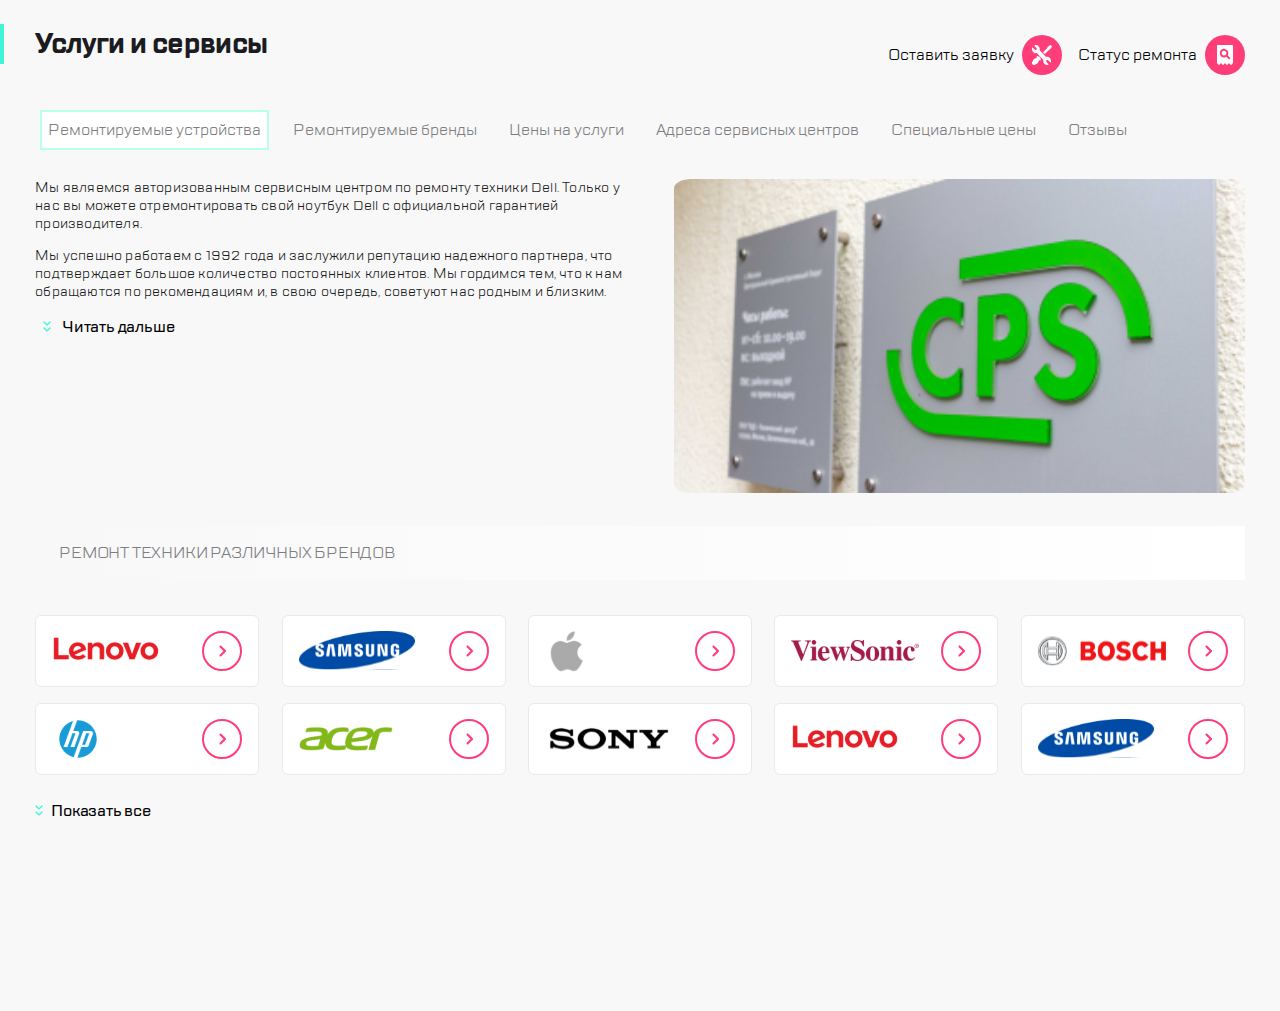
<file: index.html>
<!DOCTYPE html>
<html lang="ru">

<head>
    <meta charset="UTF-8">
    <meta name="viewport" content="width=device-width, initial-scale=1.0">
    <title>Document</title>
    <link rel="stylesheet" href="main.css">
    <link rel="stylesheet" href="https://cdn.jsdelivr.net/npm/swiper@9/swiper-bundle.min.css" />
</head>

<body>
    <header class="header">
        <div class="menu">
            <button class="menu__button">
                <svg width="40" height="40" viewBox="0 0 40 40" fill="none" xmlns="http://www.w3.org/2000/svg">
                    <rect width="40" height="40" rx="20" fill="#FF3E79" />
                    <path fill-rule="evenodd" clip-rule="evenodd" d="M11 13C11 12.4477 11.4477 12 12 12H28C28.5523 12 29 12.4477 29 13C29 13.5523 28.5523 14 28 14H12C11.4477 14 11 13.5523 11 13ZM11 20C11 19.4477 11.4477 19 12 19H20C20.5523 19 21 19.4477 21 20C21 20.5523 20.5523 21 20 21H12C11.4477 21 11 20.5523 11 20ZM12 26C11.4477 26 11 26.4477 11 27C11 27.5523 11.4477 28 12 28H24C24.5523 28 25 27.5523 25 27C25 26.4477 24.5523 26 24 26H12Z" fill="white" />
                </svg>
            </button>
            <img src="img/logo.svg" alt="Логотип CPS" class="menu__image">
        </div>
        <div class="buttons">
            <div class="large-menu">
                <button class="large-menu__button">
                    <svg width="40" height="40" viewBox="0 0 40 40" fill="none" xmlns="http://www.w3.org/2000/svg">
                        <rect width="40" height="40" rx="20" fill="#FF3E79" />
                        <path fill-rule="evenodd" clip-rule="evenodd" d="M12.7602 23.25L15.3002 22.96C15.9102 22.89 16.5102 23.1 16.9402 23.53L18.7802 25.37C21.6102 23.93 23.9302 21.62 25.3702 18.78L23.5202 16.93C23.0902 16.5 22.8802 15.9 22.9502 15.29L23.2402 12.77C23.3602 11.76 24.2102 11 25.2302 11H26.9602C28.0902 11 29.0302 11.94 28.9602 13.07C28.4302 21.61 21.6002 28.43 13.0702 28.96C11.9402 29.03 11.0002 28.09 11.0002 26.96V25.23C10.9902 24.22 11.7502 23.37 12.7602 23.25Z" fill="white" />
                    </svg>
                </button>
                <button class="large-menu__button">
                    <svg width="40" height="40" viewBox="0 0 40 40" fill="none" xmlns="http://www.w3.org/2000/svg">
                        <rect width="40" height="40" rx="20" fill="#FF3E79" />
                        <path fill-rule="evenodd" clip-rule="evenodd" d="M28 11H12C10.9 11 10.01 11.9 10.01 13L10 31L14 26H28C29.1 26 30 25.1 30 24V13C30 11.9 29.1 11 28 11ZM21 22H15C14.45 22 14 21.55 14 21C14 20.45 14.45 20 15 20H21C21.55 20 22 20.45 22 21C22 21.55 21.55 22 21 22ZM25 17H15C14.45 17 14 16.55 14 16C14 15.45 14.45 15 15 15H25C25.55 15 26 15.45 26 16C26 16.55 25.55 17 25 17Z" fill="white" />
                        <mask id="mask0_0_1880" style="mask-type:luminance" maskUnits="userSpaceOnUse" x="10" y="11" width="20" height="20">
                            <path fill-rule="evenodd" clip-rule="evenodd" d="M28 11H12C10.9 11 10.01 11.9 10.01 13L10 31L14 26H28C29.1 26 30 25.1 30 24V13C30 11.9 29.1 11 28 11ZM21 22H15C14.45 22 14 21.55 14 21C14 20.45 14.45 20 15 20H21C21.55 20 22 20.45 22 21C22 21.55 21.55 22 21 22ZM25 17H15C14.45 17 14 16.55 14 16C14 15.45 14.45 15 15 15H25C25.55 15 26 15.45 26 16C26 16.55 25.55 17 25 17Z" fill="white" />
                        </mask>
                        <g mask="url(#mask0_0_1880)">
                        </g>
                    </svg>
                </button>
                <button class="large-menu__button">
                    <svg width="40" height="40" viewBox="0 0 40 40" fill="none" xmlns="http://www.w3.org/2000/svg">
                        <rect width="40" height="40" rx="20" fill="#FF3E79" />
                        <path d="M20.5 19C22.9853 19 25 16.9853 25 14.5C25 12.0147 22.9853 10 20.5 10C18.0147 10 16 12.0147 16 14.5C16 16.9853 18.0147 19 20.5 19Z" fill="white" />
                        <path d="M10.0166 26.6118C9.88693 27.3412 10.5352 28 11.339 28H28.6604C29.4902 28 30.1125 27.3412 29.9829 26.6118C29.2309 22.4 25.0561 20 19.9997 20C14.9433 20 10.7686 22.4 10.0166 26.6118Z" fill="white" />
                    </svg>
                </button>
            </div>
            <div class="m-buttons">
                <button class="m-buttons__button">
                    <span class="m-buttons__label">Оставить заявку</span>
                    <svg width="40" height="40" viewBox="0 0 40 40" fill="none" xmlns="http://www.w3.org/2000/svg">
                        <rect width="40" height="40" rx="20" fill="#FF3E79" />
                        <path d="M18.2581 23.4583L18.6668 23.0494L16.95 21.3322L16.5412 21.7411L16.3368 21.5367C16.0098 21.1687 15.6828 20.9643 15.3558 21.0052C15.1105 21.0052 14.9061 21.1687 14.7426 21.414C14.4973 21.8229 14.62 22.2726 14.6608 22.5588C14.6608 22.6406 14.7017 22.6815 14.7017 22.7632C14.7017 22.8859 14.7017 23.0494 14.4156 23.0903C14.0068 23.213 13.4754 23.3356 12.944 23.6218C12.2082 24.0307 11.7176 24.3987 11.4315 24.7666C9.91902 26.7291 10.0008 28.4055 10.0008 28.4872C10.0008 28.6099 10.0417 28.6917 10.1234 28.7325L11.2271 29.8773C11.3089 29.9591 11.3906 30 11.4724 30C11.4724 30 11.5133 30 11.595 30C12.0038 30 13.4754 29.9182 15.1922 28.569C15.5601 28.2828 15.928 27.7922 16.3368 27.0562C16.623 26.5656 16.7865 26.0341 16.8682 25.5844C16.95 25.2982 17.0726 25.2982 17.1953 25.2982C17.2361 25.2982 17.3179 25.339 17.3996 25.339C17.5631 25.3799 17.7267 25.4208 17.931 25.4208C18.1354 25.4208 18.3398 25.3799 18.5442 25.2573C18.7895 25.0937 18.953 24.8893 18.9939 24.644C19.0347 24.3169 18.8712 23.9898 18.5033 23.7036L18.2581 23.4583Z" fill="white" />
                        <path d="M26.884 14.8784L28.0188 14.326C28.0609 14.2835 28.1449 14.241 28.1869 14.1986L29.9101 11.8616C30.0362 11.6916 30.0362 11.4367 29.8681 11.3092L28.6913 10.1195C28.5652 9.99199 28.313 9.9495 28.1449 10.077L25.8333 11.8191C25.7913 11.8616 25.7493 11.9041 25.7072 11.989L25.1609 13.1363L21 17.2154L22.7652 19L26.884 14.8784Z" fill="white" />
                        <path d="M27.8527 23.0448C26.8636 22.0036 25.4393 21.6288 24.0941 22.0036L17.6453 15.1733C17.7244 14.7985 17.764 14.4653 17.764 14.0905C17.764 13.0493 17.3683 12.0081 16.6166 11.2167C15.588 10.0923 14.045 9.71742 12.6207 10.2172C12.5416 10.2588 12.4229 10.3838 12.3833 10.5504C12.3833 10.6753 12.4229 10.8003 12.502 10.9252L14.4406 12.966C14.8758 13.4241 14.8758 14.2154 14.4406 14.6735C14.0054 15.1317 13.2537 15.1317 12.8185 14.6735L10.8799 12.6328C10.7612 12.5495 10.6425 12.5078 10.4843 12.5495C10.3656 12.5495 10.2469 12.6744 10.2073 12.7994C9.73256 14.2571 10.0886 15.8813 11.1173 16.9642C11.8294 17.7555 12.8581 18.172 13.8867 18.172C14.2032 18.172 14.5593 18.1303 14.8758 18.047L21.3642 24.8773C21.0082 26.2933 21.4038 27.7927 22.3533 28.8339C23.105 29.6252 24.0546 30 25.0832 30C25.5184 30 25.914 29.9167 26.3492 29.7918C26.4679 29.7501 26.5866 29.6252 26.6262 29.5002C26.6658 29.3753 26.6262 29.2087 26.5075 29.1254L24.5689 27.0846C24.3711 26.8764 24.2128 26.5432 24.2128 26.21C24.2128 25.8768 24.3315 25.5853 24.5689 25.3354C24.8063 25.0855 25.0832 24.9606 25.3997 24.9606C25.7162 24.9606 25.9932 25.0855 26.2306 25.3354L28.1692 27.3762C28.2879 27.4595 28.4065 27.5011 28.5252 27.5011C28.6439 27.4595 28.7626 27.3762 28.8022 27.2512C28.9209 26.8348 29 26.3766 29 25.9185C29 24.8356 28.6044 23.7944 27.8527 23.0448Z" fill="white" />
                    </svg>
                </button>
                <button class="but-menu m-buttons__button">
                    <span class="m-buttons__label">Статус ремонта</span>
                    <svg width="40" height="40" viewBox="0 0 40 40" fill="none" xmlns="http://www.w3.org/2000/svg">
                        <rect width="40" height="40" rx="20" fill="#FF3E79" />
                        <path fill-rule="evenodd" clip-rule="evenodd" d="M12 11C12 10.4477 12.4477 10 13 10H27C27.5523 10 28 10.4477 28 11V28.5C27.1716 28.5 26.5001 29.1715 26.5 29.9999H25.5C25.4999 29.1715 24.8284 28.5 24 28.5C23.1716 28.5 22.5001 29.1715 22.5 29.9999H21.5C21.4999 29.1715 20.8284 28.5 20 28.5C19.1716 28.5 18.5001 29.1715 18.5 29.9999H17.5C17.4999 29.1715 16.8284 28.5 16 28.5C15.1716 28.5 14.5001 29.1715 14.5 29.9999H13.5C13.4999 29.1715 12.8284 28.5 12 28.5V11ZM21.4164 21.7884C20.5536 22.3444 19.4704 22.5936 18.3296 22.3827C16.5275 22.0472 15.0896 20.5327 14.8595 18.7114C14.4952 15.8261 16.9493 13.4201 19.8538 13.8802C21.656 14.1678 23.1035 15.644 23.4007 17.4365C23.5828 18.5485 23.324 19.5741 22.7872 20.4273L24.8961 22.5265C25.2699 22.9004 25.2699 23.5138 24.8961 23.8877C24.5126 24.2711 23.8991 24.2711 23.5253 23.8973L21.4164 21.7884ZM16.7059 18.0588C16.7059 16.76 17.76 15.7059 19.0588 15.7059C20.3576 15.7059 21.4118 16.76 21.4118 18.0588C21.4118 19.3576 20.3576 20.4118 19.0588 20.4118C17.76 20.4118 16.7059 19.3576 16.7059 18.0588Z" fill="white" />
                    </svg>
                </button>
            </div>
        </div>
    </header>
    <main>
        <nav class="page-header">
            <h1 class="page-header__title">Услуги и сервисы</h1>
            <div class="page-nav">
                <a class="page-nav__link">Ремонтируемые бренды</a>
                <a class="page-nav__link page-nav__link-state--active">Ремонтируемые устройства</a>
                <a class="page-nav__link">Цены на услуги</a>
                <a class="page-nav__link">Адреса сервисных центров</a>
                <a class="page-nav__link">Специальные цены</a>
                <a class="page-nav__link">Отзывы</a>
            </div>
        </nav>
        <div class="post">
            <div class="post__b-main">
                <div class="b-main__text text">
                    <p class="text__entry">Мы являемся авторизованным сервисным центром по ремонту техники Dell. Только у нас вы можете отремонтировать свой ноутбук Dell с официальной гарантией производителя.</p>
                    <p class="text__middle">Мы успешно работаем с 1992 года и заслужили репутацию надежного партнера<span class="text__all">, что подтверждает большое количество постоянных клиентов. Мы гордимся тем, что к нам обращаются по рекомендациям и, в свою очередь, советуют нас родным и близким.</span></p>
                </div>
                <button class="b-main__button button">
                    <span class="button__text">Читать дальше</span>
                </button>
            </div>
            <div class="post__aside">
                <img class="post__image" src="img/Image.png" alt="">
            </div>
        </div>
        <section class="services">
            <h1 class="services__title">Ремонт техники различных брендов</h1>
	        <div class="services__galery-container">   
	            <div class="services__galery"></div>
	            <button class="services__button button">Показать все</button>
	        </div>
            <swiper-container class='swiper'>
	            <div class="swiper-wrapper"></div>
	            <div class="swiper-pagination"></div>
	        </swiper-container>
	    </section>
    </main>
    <template id="services__item">
        <div class="services__item">
            <img src="" alt="Логотип фирмы" class="services__logo">
            <svg width="40" height="40" viewBox="0 0 40 40" fill="none" xmlns="http://www.w3.org/2000/svg">
                <rect x="1" y="1" width="38" height="38" rx="19" stroke="#FF3E79" stroke-width="2" />
                <path fill-rule="evenodd" clip-rule="evenodd" d="M21.5 20L17.7071 16.2071C17.3166 15.8166 17.3166 15.1834 17.7071 14.7929L17.7929 14.7071C18.1834 14.3166 18.8166 14.3166 19.2071 14.7071L23.7929 19.2929C24.1834 19.6834 24.1834 20.3166 23.7929 20.7071L19.2071 25.2929C18.8166 25.6834 18.1834 25.6834 17.7929 25.2929L17.7071 25.2071C17.3166 24.8166 17.3166 24.1834 17.7071 23.7929L21.5 20Z" fill="#FF3E79" /></svg>
        </div>
    </template>
    <template id="services__item--clone">
        <div class="services__item">
        </div>
    </template>
    <template id="swiper-slide">
        <swiper-slide class="swiper-slide"></swiper-slide>
    </template>
    <script src="https://cdn.jsdelivr.net/npm/swiper@9/swiper-bundle.min.js"></script>
    <script src='script.js'></script>
</body>

</html>
</file>
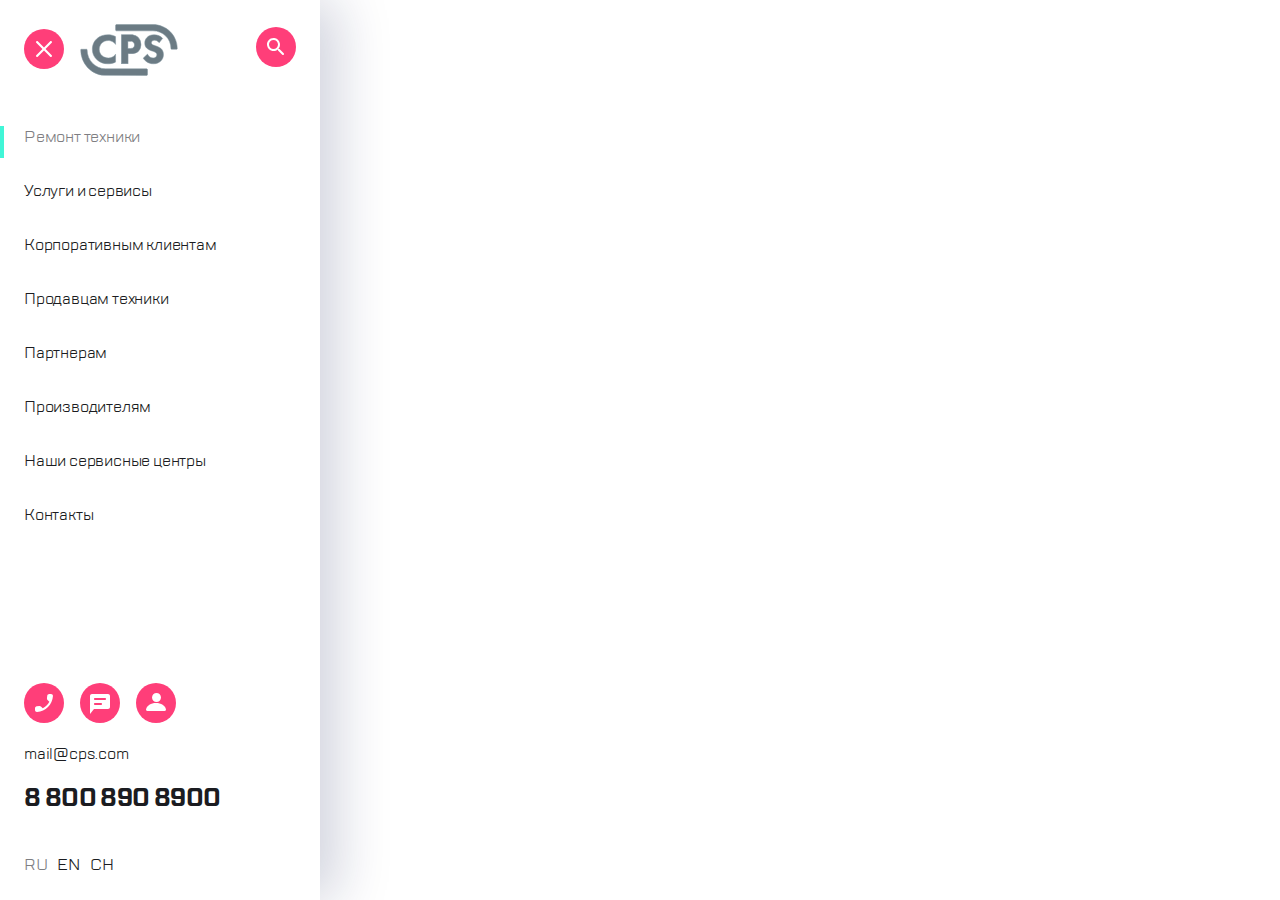
<file: menu.html>
<!DOCTYPE html>
<html lang="ru">

<head>
    <meta charset="UTF-8">
    <meta name="viewport" content="width=device-width, initial-scale=1.0">
    <title>Menu</title>
    <link rel="stylesheet" href="menu.css">
</head>

<body>
    <div class="container">
        <header class="m-header">
            <div class="m-header__left">
                <button class="m-header__close-b">
                    <svg width="40" height="40" viewBox="0 0 40 40" fill="none" xmlns="http://www.w3.org/2000/svg">
                        <rect width="40" height="40" rx="20" fill="#FF3E79" />
                        <path fill-rule="evenodd" clip-rule="evenodd" d="M13.7935 12.2571C13.403 11.8666 12.7698 11.8666 12.3793 12.2571L12.2571 12.3793C11.8666 12.7698 11.8666 13.403 12.2571 13.7935L18.4636 20L12.2571 26.2065C11.8666 26.597 11.8666 27.2302 12.2571 27.6207L12.3793 27.7429C12.7698 28.1334 13.403 28.1334 13.7935 27.7429L20 21.5364L26.2065 27.7429C26.597 28.1334 27.2302 28.1334 27.6207 27.7429L27.7429 27.6207C28.1334 27.2302 28.1334 26.597 27.7429 26.2065L21.5364 20L27.7429 13.7935C28.1334 13.403 28.1334 12.7698 27.7429 12.3793L27.6207 12.2571C27.2302 11.8666 26.597 11.8666 26.2065 12.2571L20 18.4636L13.7935 12.2571Z" fill="white" />
                    </svg>
                </button>
                <img src="img/logo.svg" alt="Логотип CPS" class="logo">
            </div>
            <div class="m-header__right">
                <button class="m-header__search-b">
                    <svg width="40" height="40" viewBox="0 0 40 40" fill="none" xmlns="http://www.w3.org/2000/svg">
                        <rect width="40" height="40" rx="20" fill="#FF3E79" />
                        <path fill-rule="evenodd" clip-rule="evenodd" d="M23.5006 22.0006H22.7106L22.4306 21.7306C23.6306 20.3306 24.2506 18.4206 23.9106 16.3906C23.4406 13.6106 21.1206 11.3906 18.3206 11.0506C14.0906 10.5306 10.5306 14.0906 11.0506 18.3206C11.3906 21.1206 13.6106 23.4406 16.3906 23.9106C18.4206 24.2506 20.3306 23.6306 21.7306 22.4306L22.0006 22.7106V23.5006L26.2606 27.7506C26.6706 28.1606 27.3306 28.1606 27.7406 27.7506L27.7506 27.7406C28.1606 27.3306 28.1606 26.6706 27.7506 26.2606L23.5006 22.0006ZM17.5006 22.0006C15.0106 22.0006 13.0006 19.9906 13.0006 17.5006C13.0006 15.0106 15.0106 13.0006 17.5006 13.0006C19.9906 13.0006 22.0006 15.0106 22.0006 17.5006C22.0006 19.9906 19.9906 22.0006 17.5006 22.0006Z" fill="white" />
                    </svg>
                </button> 
            </div>
        </header>
        <div class="m-main">
            <ul class="m-main__list">
                <li class="m-main__item m-main__item--active">Ремонт техники</li>
                <li class="m-main__item">Услуги и сервисы</li>
                <li class="m-main__item">Корпоративным клиентам</li>
                <li class="m-main__item">Продавцам техники</li>
                <li class="m-main__item">Партнерам</li>
                <li class="m-main__item">Производителям</li>
                <li class="m-main__item">Наши сервисные центры</li>
                <li class="m-main__item">Контакты</li>
            </ul>
        </div>
        <footer class="m-footer">
            <div class="contacts">
                <div class="f-buttons">
                    <button class="f-buttons__call-b">
                        <svg width="40" height="40" viewBox="0 0 40 40" fill="none" xmlns="http://www.w3.org/2000/svg">
                            <rect width="40" height="40" rx="20" fill="#FF3E79" />
                            <path fill-rule="evenodd" clip-rule="evenodd" d="M12.7602 23.25L15.3002 22.96C15.9102 22.89 16.5102 23.1 16.9402 23.53L18.7802 25.37C21.6102 23.93 23.9302 21.62 25.3702 18.78L23.5202 16.93C23.0902 16.5 22.8802 15.9 22.9502 15.29L23.2402 12.77C23.3602 11.76 24.2102 11 25.2302 11H26.9602C28.0902 11 29.0302 11.94 28.9602 13.07C28.4302 21.61 21.6002 28.43 13.0702 28.96C11.9402 29.03 11.0002 28.09 11.0002 26.96V25.23C10.9902 24.22 11.7502 23.37 12.7602 23.25Z" fill="white" />
                        </svg>
                    </button>
                    <button class="f-buttons__chat-b">
                        <svg width="40" height="40" viewBox="0 0 40 40" fill="none" xmlns="http://www.w3.org/2000/svg">
                            <rect width="40" height="40" rx="20" fill="#FF3E79" />
                            <path fill-rule="evenodd" clip-rule="evenodd" d="M28 11H12C10.9 11 10.01 11.9 10.01 13L10 31L14 26H28C29.1 26 30 25.1 30 24V13C30 11.9 29.1 11 28 11ZM21 22H15C14.45 22 14 21.55 14 21C14 20.45 14.45 20 15 20H21C21.55 20 22 20.45 22 21C22 21.55 21.55 22 21 22ZM25 17H15C14.45 17 14 16.55 14 16C14 15.45 14.45 15 15 15H25C25.55 15 26 15.45 26 16C26 16.55 25.55 17 25 17Z" fill="white" />
                            <mask id="mask0_0_1880" style="mask-type:luminance" maskUnits="userSpaceOnUse" x="10" y="11" width="20" height="20">
                                <path fill-rule="evenodd" clip-rule="evenodd" d="M28 11H12C10.9 11 10.01 11.9 10.01 13L10 31L14 26H28C29.1 26 30 25.1 30 24V13C30 11.9 29.1 11 28 11ZM21 22H15C14.45 22 14 21.55 14 21C14 20.45 14.45 20 15 20H21C21.55 20 22 20.45 22 21C22 21.55 21.55 22 21 22ZM25 17H15C14.45 17 14 16.55 14 16C14 15.45 14.45 15 15 15H25C25.55 15 26 15.45 26 16C26 16.55 25.55 17 25 17Z" fill="white" />
                            </mask>
                            <g mask="url(#mask0_0_1880)">
                            </g>
                        </svg>
                    </button>
                    <button class="f-buttons__profile-b">
                        <svg width="40" height="40" viewBox="0 0 40 40" fill="none" xmlns="http://www.w3.org/2000/svg">
                            <rect width="40" height="40" rx="20" fill="#FF3E79" />
                            <path d="M20.5 19C22.9853 19 25 16.9853 25 14.5C25 12.0147 22.9853 10 20.5 10C18.0147 10 16 12.0147 16 14.5C16 16.9853 18.0147 19 20.5 19Z" fill="white" />
                            <path d="M10.0166 26.6118C9.88693 27.3412 10.5352 28 11.339 28H28.6604C29.4902 28 30.1125 27.3412 29.9829 26.6118C29.2309 22.4 25.0561 20 19.9997 20C14.9433 20 10.7686 22.4 10.0166 26.6118Z" fill="white" />
                        </svg>
                    </button>
                </div>
                <label for="email" class="contacts__email">mail@cps.com</label>
                <label for="phone" class="contacts__phone">8 800 890 8900</label>
            </div>
            <div class="lang">
                <span class="lang__item lang__item--active">RU</span>
                <span class="lang__item">EN</span>
                <span class="lang__item">CH</span>
            </div>
        </footer>
    </div>
</body>

</html>
</file>
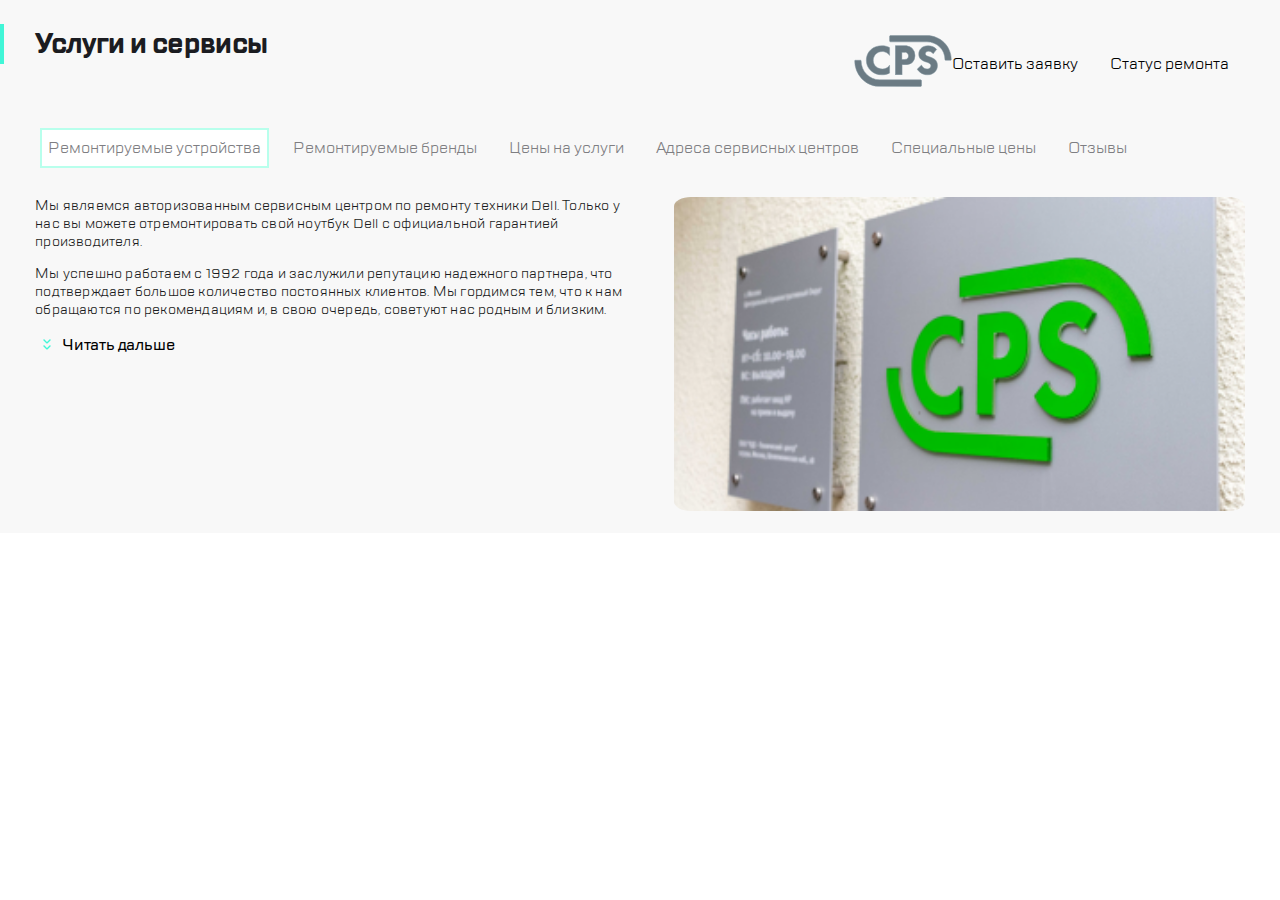
<file: mobile.html>
<!DOCTYPE html>
<html lang="ru">
<head>
	<meta charset="UTF-8">
	<meta name="viewport" content="width=device-width, initial-scale=1.0">
	<title>Document</title>
	<link rel="stylesheet" href="main.css">
</head>
<body>
	<header class="header">
		<div class="logo-menu">
			<div class="menu">
				<button class="menu__button but-menu"></button>
			</div>
			<div class="vertical-line vertical-line--grey vertical-line--tablet">
			</div>
			<div class="logo">
				<img src="img/Group.svg" alt="" class="logo__image">
			</div>
		</div>
		<div class="buttons">
			<div class="large-menu">
				<button class="but-menu large-menu__call">
				</button>
				<button class="but-menu large-menu__chat">
				</button>
				<button class="but-menu large-menu__profile">
				</button>			
			</div>
			<div class="vertical-line vertical-line--grey vertical-line--phone-tablet">
			</div>
			<div class="m-buttons">
				<label for="m-buttons__request" class="request-label">Оставить заявку</label>
				<button class="but-menu m-buttons__request">
				</button>
				<label for="m-buttons__status" class="status-label">Статус ремонта</label>
				<button class="but-menu m-buttons__status"></button>
			</div>
		</div>
	</header>
	<main>	
		<nav class="page-header">
			<div class="vertical-line vertical-line--blue">
			</div>
			<h1 class="page-header__title">Услуги и сервисы</h1>
			<div class="page-nav">
				<a class="page-nav__link">Ремонтируемые бренды</a>
				<a class="page-nav__link page-nav__link-state--active">Ремонтируемые устройства</a>
				<a class="page-nav__link">Цены на услуги</a>
				<a class="page-nav__link">Адреса сервисных центров</a>
				<a class="page-nav__link">Специальные цены</a>
				<a class="page-nav__link">Отзывы</a>
			</div>
		</nav>
		<section class="post">
			<div class="post__b-main">
				<div class="b-main__text text">
					<p class="text__entry">Мы являемся авторизованным сервисным центром по ремонту техники Dell. Только у нас вы можете отремонтировать свой ноутбук Dell с официальной гарантией производителя.</p>
					<p class="text__middle">Мы успешно работаем с 1992 года и заслужили репутацию надежного партнера<span class="text__all">, что подтверждает большое количество постоянных клиентов. Мы гордимся тем, что к нам обращаются по рекомендациям и, в свою очередь, советуют нас родным и близким.</span></p>
				</div>
				<button class="b-main__button button" type="text">
					<span class="button__text">Читать дальше</span>
				</button>
			</div>
			<div class="post__aside">
				<img class="post__image" src="img/Image.png" alt="">
			</div>
		</section>
	</main>
</body>
</html>
</file>
<file: main.css>
@font-face {
    font-family: 'TT Lakes';
    src: url('font/TTLakes-Regular.eot');
    src: local('TT Lakes'), local('TTLakes-Regular'), url('font/TTLakes-Regular.eot?#iefix') format('embedded-opentype'),
        url('font/TTLakes-Regular.woff') format('font/woff'),
        url('font/TTLakes-Regular.ttf') format('truetype');
    font-weight: 400;
}

@font-face {
    font-family: 'TT Lakes';
    src: url('font/TTLakes-Medium.eot');
    src: local('TT Lakes Medium'), local('TTLakes-Medium'), url('font/TTLakes-Medium.eot?#iefix') format('embedded-opentype'),
        url('font/TTLakes-Medium.woff') format('font/woff'),
        url('font/TTLakes-Medium.ttf') format('truetype');
    font-weight: 500;
}

@font-face {
    font-family: 'TT Lakes';
    src: url('font/TTLakes-Bold.eot');
    src: local('TT Lakes Bold'), local('TTLakes-Bold'), url('font/TTLakes-Bold.eot?#iefix') format('embedded-opentype'),
        url('font/TTLakes-Bold.woff') format('font/woff'),
        url('font/TTLakes-Bold.ttf') format('truetype');
    font-weight: 900;
}

body {
    margin: 0;
    padding: 0;
    font-family: 'TT Lakes';
}

main {
    background: #F8F8F8;
    font-weight: normal;
    color: #1b1c21;
    padding: 0 calc(16px + 8 * (100% - 320px) / 400);
}

button {
    font-family: 'TT Lakes';
    background: none;
    border: none;
    padding: 0;
    margin: 0;
}

.button {
    height: 24px;
    font-size: 16px;
	letter-spacing: -0.2px;
	font-style: normal;
	font-weight: 500;
}

.button::before {
    content: url('img/button.svg');
    margin-right: 8px;
}

.reverse-button::before {
    content: url('img/button.svg');
    display: inline-block;
    margin-right: 8px;
	transform: rotate(180deg);
}

.header {
    display: flex;
    justify-content: space-between;
    padding: calc(16px + 8 * (100% - 320px) / 400);
}

.menu {
    display: flex;
    align-items: center;
    min-width: 155px;
    justify-content: space-between;
}

.buttons {
    display: flex;
    align-items: center;
}

@media (min-width: 1119px) {
    .menu {
        display: none;
    }

    .header {
        float: right;
    }

    .page-nav {
        clear: both;
    }
}

.menu__button {
    height: 40px;
    width: 40px;
    padding: 0;
}

@media (min-width: 767px) and (max-width: 1119px) {

    .menu {
        min-width: 180px;
    }

    .menu__button {
        display: flex;
        width: 60px;
        justify-content: space-between;
    }

    .menu__button::after {
        content: "";
        display: inline-block;
        height: 40px;
        border-left: 2px solid #EAEAEA;
    }
}

.large-menu {
    display: none;
}

@media (min-width: 768px) and (max-width: 1119px) {
    .large-menu {
        display: flex;
        gap: 16px;
        height: 40px;
        min-width: 170px;
    }
}

.m-buttons {
    display: flex;
    height: 40px;
    min-width: 90px;
    align-items: center;
    gap: 16px;
}

.m-buttons::before {
    content: "";
    height: 40px;
    border-left: 2px solid #EAEAEA;
    margin-right: 4px;
}

.m-buttons__label {
    display: none;
}

@media (min-width: 1119px) {
    .m-buttons::before {
        display: none;
    }

    .m-buttons__button {
        display: flex;
        align-items: center;
        gap: 8px;
    }

    .m-buttons__label {
        display: inline;
        font-size: 16px;
        line-height: 24px;
    }
}

.page-header {
    padding: 24px 0;
}

.page-header__title {
    height: 40px;
    margin: 0;
    font-size: 28px;
    line-height: 143%;
    letter-spacing: -0.6px;
    color: #1B1C21;
    font-weight: 900;
}

.page-header__title::before {
    content: "";
    height: 40px;
    border-left: 4px solid #41F6D7;
    position: absolute;
    left: 0;
}

.page-nav {
    margin: 5px;
    display: flex;
    overflow: auto;
    padding-bottom: 0;
}

@media (min-width: 1119px) {
    .page-nav {
        flex-wrap: wrap
    }

    .page-nav__link {
        padding: 8px;
        height: 24px;
    }
}

.page-nav__link {
    padding: 8px;
    height: 24px;
    margin-right: 16px;
    white-space: nowrap;
    color: #7e7e82;
    font-size: 16px;
    line-height: 24px;
}

.page-nav__link-state--active {
    border: 2px solid #B8FFEC;
    order: -1;
    background-color: #fff;
    padding: 6px;
}

.post {
    padding-bottom: 16px;
    display: flex;
    justify-content: space-between
}

.b-main__button {
    padding-left: 8px;
}

.post__b-main {
    max-width: 50%;
    margin-right: min(48px, auto);
}

.post__aside {
    align-self: center;
}

@media (max-width: 767px) {
    .post {
        flex-direction: column;
    }
}

.text {
    font-size: 14px;
    line-height: 18px;
    letter-spacing: 0.2px;
    text-align: start;
}

.text__entry {
    margin-top: 0;
}

@media (max-width: 767px) {
    .text__middle {
        display: none;
    }

    .post__b-main {
        max-width: 100%;
        margin-right: 0;
        margin-bottom: 10px;
    }
}

@media (max-width: 1119px) {
    .text__all {
        display: none;
    }
}

.post__image {
    width: 100%;
}

@media (min-width: 768px) {
    .post__image {
        border-radius: 3%;
    }

    .post__aside {
        min-width: calc(50% - calc(16px + 8 * (100% - 320px) / 400));
    }
}

/*services*/

.services {
	padding-bottom: 34px;
}

.services__title {
    font-weight: normal;
	color: #7e7e82;
	font-size: 16px;
	letter-spacing: -0.2px;
	text-transform: uppercase;
	background: linear-gradient(90deg, #F8F8F8 1.39%, #FFFFFF 100%);
	padding: 16px 24px;
}

.services__galery-container {}

.services__galery {
	display: flex;
	justify-content: space-between;
	flex-wrap: wrap;
	gap: 16px;
	padding: 24px 0;
}

.services__item {
	display: flex;
	justify-content: space-between;
	align-items: center;
	background-color: white;
	border: 1px solid #EAEAEA;
	border-radius: 6px;
	width: 224px;
	height: 72px;
	box-sizing: border-box;
	padding-left: 16px;
	padding-right: 16px;
}

.services__logo {
	max-width: 128px;
}

.services__button {}

.swiper {
	height: 154px;
}

.swiper-wrapper {
	align-items: center;
}

.swiper-wrapper .services__item {
	width: 240px;
	height: 72px;
}

.swiper-pagination {
  top: 80px !important;
  height: 12px;
}

.hidden-element {
	display: none !important;
}

.invisible-element {
	visibility: hidden;
}
</file>
<file: menu.css>
@font-face {
    font-family: 'TT Lakes';
    src: url('font/TTLakes-Regular.eot');
    src: local('TT Lakes'), local('TTLakes-Regular'), url('font/TTLakes-Regular.eot?#iefix') format('embedded-opentype'),
        url('font/TTLakes-Regular.woff') format('font/woff'),
        url('font/TTLakes-Regular.ttf') format('truetype');
    font-weight: 400;
}

@font-face {
    font-family: 'TT Lakes';
    src: url('font/TTLakes-Bold.eot');
    src: local('TT Lakes Bold'), local('TTLakes-Bold'), url('font/TTLakes-Bold.eot?#iefix') format('embedded-opentype'),
        url('font/TTLakes-Bold.woff') format('font/woff'),
        url('font/TTLakes-Bold.ttf') format('truetype');
    font-weight: 900;
}

body, ul {
    margin: 0;
    padding: 0;
}

button {
    background: none;
    border: none;
    padding: 0;
    margin: 0;
    cursor: pointer;
}

.container {
    color: #1b1c21;
    font-family: 'TT Lakes';
    letter-spacing: -0.2px;
    width: 320px;
    min-height: 100vh;
    box-sizing: border-box;
    padding: 24px;
    box-shadow: 16px 0px 52px 0px #0E185033, -2px 0px 4px 0px #454F7E05;
    display: flex;
    flex-direction: column;
}

.m-header {
    display: flex;
    padding-bottom: 50px;
    width: 100%;
    justify-content: space-between;
    align-items: center;
}

button svg {
    transition: transform 0.7s ease-in-out
}

.m-header__close-b:hover svg {
    transform: rotate(360deg) scale(1.2);
}

.logo {}

.m-header__search-b:hover svg {
    transform: translateY(-3px) scale(1.2);
}

.m-header__left {
    display: flex;
    align-items: center;
    gap: 16px;
}

.m-main {
    flex: 1 0 100%;
}

.m-main__list {
    list-style: none;
}

.m-main__item {
    font-family: 'TT Lakes';
    font-size: 16px;
    letter-spacing: -0.2px;
}

.m-main__list li {
    margin-bottom: 32px;
}

.m-main__item--active {
    color: #7E7E82;
}

.m-main__item--active::before {
    content: "";
    height: 32px;
    width: 4px;
    background-color: #41F6D7;
    position: absolute;
    left: 0;
}

.m-footer {
    display: flex;
    flex-direction: column;
    gap: 40px;
}

.contacts {
    display: flex;
    flex-direction: column;
    gap: 16px;
}

.contacts__email {
    font-size: 16px;
    line-height: 24px;
}

.contacts__phone {
    font-size: 24px;
    font-weight: bold;
    line-height: 32px;
    letter-spacing: -0.6px;
    color: #1B1C21;
}

.f-buttons {
    display: flex;
    gap: 16px;
}
 
.f-buttons__call-b:hover svg {
    transform: rotate(-30deg) scale(1.2);
}
 
.f-buttons__chat-b:hover svg {
    transform: skewX(-30deg) scale(1.2);
}

.f-buttons__profile-b:hover svg {
    transform: rotateY(60deg) scale(1.2);

}

.lang {
}  

.lang span {
    margin-right: 7px;
}  

.lang__item {
}

.lang__item--active {
    color: #7E7E82;
}
</file>
